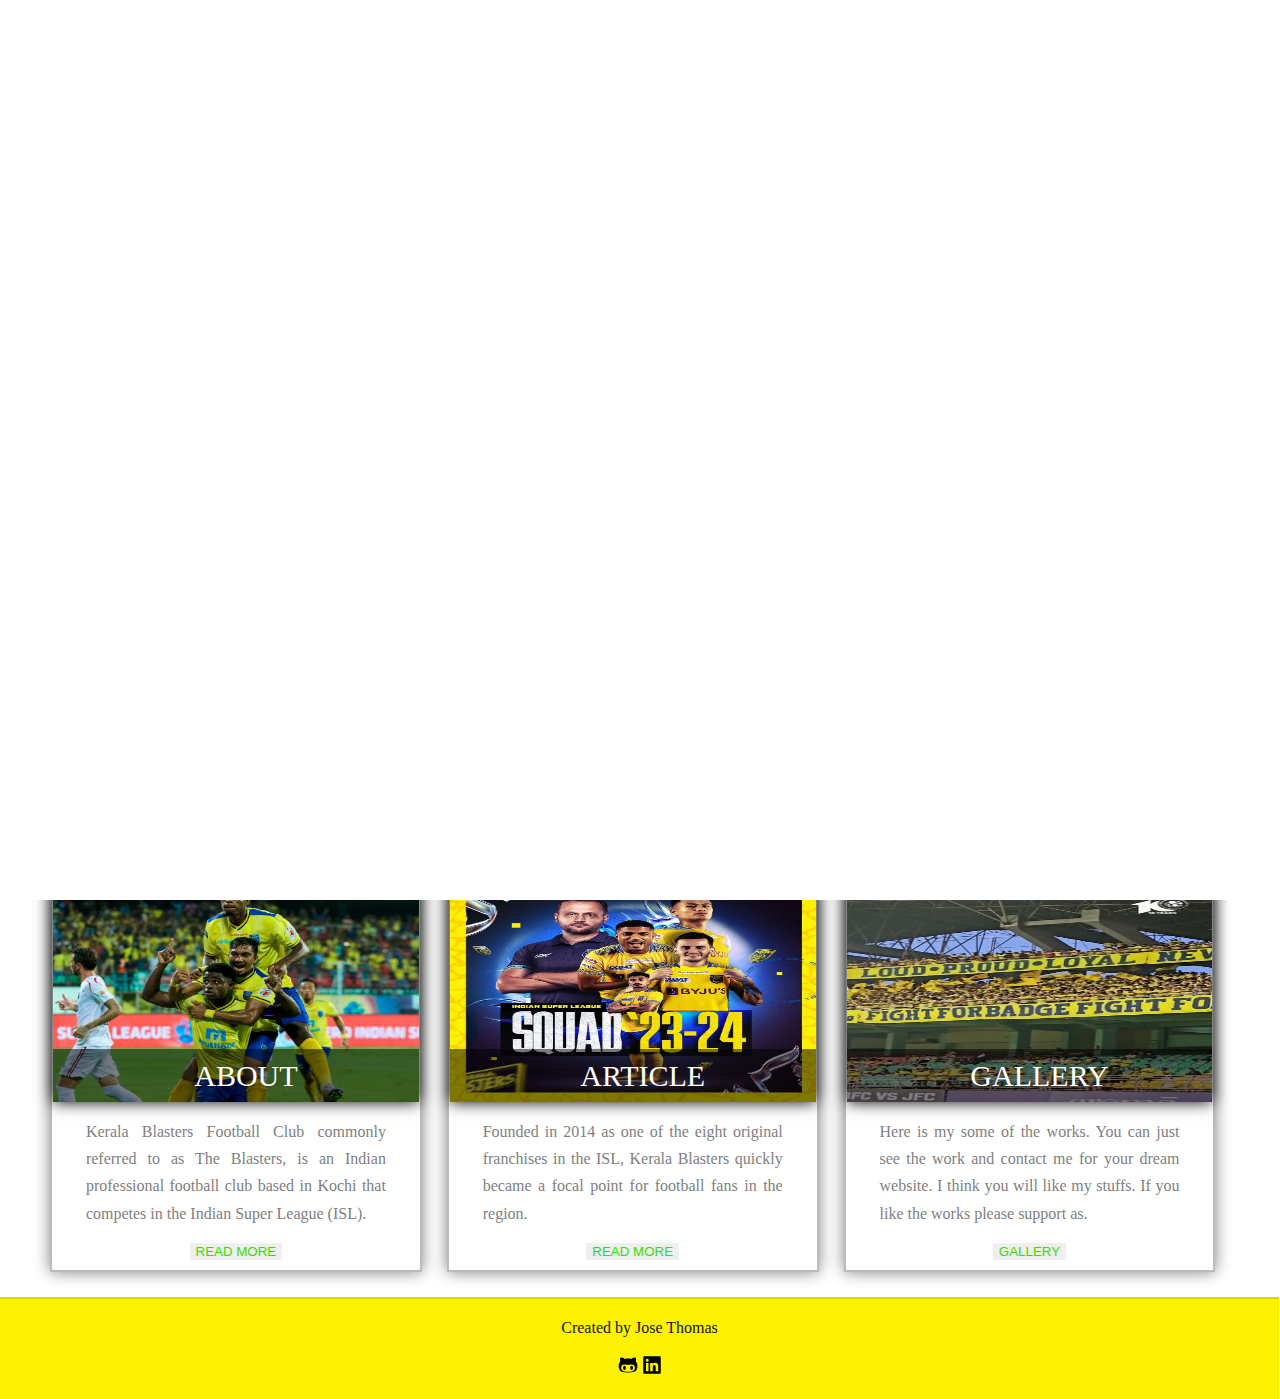
<file: index.html>
<html>
<head>
    <meta charset="UTF-8">
    <meta name="viewport" content="width=device-width, initial-scale=1.0">
<title>KBFC</title>
<link rel=stylesheet href="style.css">
<script src="https://cdnjs.cloudflare.com/ajax/libs/jquery/3.5.0/jquery.min.js"></script>
<script>
    if (/Android|webOS|iPhone|iPad|iPod|BlackBerry|IEMobile|Opera Mini/i.test(navigator.userAgent)) {
        window.location.href = "mobile.html";
    }
</script>
</head>
</head>
<body>

    <div class="loader_bg">
        <div class="loader"></div>
    </div> 
    
    <div class="bg">
    <img src="image/ashan.jpg">
    <img src="image/ashan2.jpg">
    <img src="image/ashan3.jpg">
    <img src="image/keralablasters_14020820_150410098.jpg">
    </div>

    <nav>

        <div class=header>
        <a href="index.html"><h1><font color=#fff>MANJAPPADA</font></h1></a>
        <div class=menu>
        <a id=nl href=index.html>home</a>
        <a class=nl href=about.html>about</a>
        <a class=nl href=article.html>article</a>
        <a class=nl href=gallery.html>gallery</a>
        <a class=nl href=share.html>lets chat</a>
        <a class=nl href=contact.html>contact</a>
        </div>
        </nav>
        <div class=foggy>
            <center>
                <h1 style="color: black; text-align: right; margin-right: 35px; margin-top: 18%; font-size:xx-large; opacity: 100%; font-weight: bold;">ആശാനും പിള്ളേരും എന്നും<br> ഡബിൾ സ്ട്രോംഗ് ആണ്.</h1>
            </center>
            </div>

            <div class=h2>
                <h3>WHAT WE DO!</h3>
                <p>The Manjappada website is the heart of the vibrant and enthusiastic community of Kerala Blasters Football Club supporters. Serving as a digital haven for passionate fans, it offers a comprehensive platform for accessing the latest team news, match analyses, player profiles, and exclusive insider content. The website is a thriving hub for engaging discussions, fan-driven initiatives, and a shared celebration of the team's victories and milestones. With its user-friendly interface and a deep sense of camaraderie, the Manjappada website unites fans from all walks of life, fostering a spirited and dynamic community that embodies the true essence of unwavering support for the Kerala Blasters.</p>
             </div>
             <div class=h3>
                <h3>MATCH&nbsp;DATES</h3>
                <marquee direction=up scrollamount=3 height=75%>
                <li>25/11/2023</li>
                <li>29/11/2023</li>
                <li>03/12/2023</li>
                <li>14/12/2023</li>
                <li>24/12/2023</li>
                <li>27/12/2023</li>
            </marquee>
        </div>
        </div> 

        <div style="height:525;padding:50;">
            <div class=box style="margin:25 0 0 0;">
            <div class=zoom>
            <img src="image/abt2.jpg">
            
            <center>
            <h4>about</h4>
            </center>
            </div>
            <p>Kerala Blasters Football Club commonly referred to as The Blasters, is an Indian professional football club based in Kochi that competes in the Indian Super League (ISL).</p>
            <center>
            <a href=about.html><button>read more</button></a>
            </div>
            
            <div class=box>
            <div class=zoom>
            <img src="image/art.jpg">
            
            <center>
            <h4>Article</h4>
            </center>
            </div>
            <p>Founded in 2014 as one of the eight original franchises in the ISL, Kerala Blasters quickly became a focal point for football fans in the region. </p>
            <center>
            <a href=article.html><button>read more</button></a>
            </div>
            
            <div class=box style="margin:25 0 0 0;">
            <div class=zoom>
            <img src="image/gal.jpg">
            
            <center>
            <h4>gallery</h4>
            </center>
            </div>
            <p>Here is my some of the works. You can just see the work and contact me for your dream website.
            I think you will like my stuffs. If you like the works please support as.</p>
            <center>
            <a href="gallery.html"><button>gallery</button></a>
            </div>
            
            </div>
            </div>
            

        <div class=footer>
            <center>
            Created by Jose Thomas<br><br>
            <a href="https://github.com/josethomas45"><img src="image/github-alt.svg" style="width: 20px;height:20px;"></a>
            <a href="https://www.instagram.com/jose_thomax/"><img src="image/linkedin (1).svg" style="width: 20px;height:20px;"></a>
            </div>
          
            <script src="https://cdnjs.cloudflare.com/ajax/libs/jquery/3.4.1/jquery.min.js"></script>
            <script>
                setTimeout(function(){
                    $('.loader_bg').fadeToggle();
                }, 1500);
            </script>


</body>
</html>
</file>
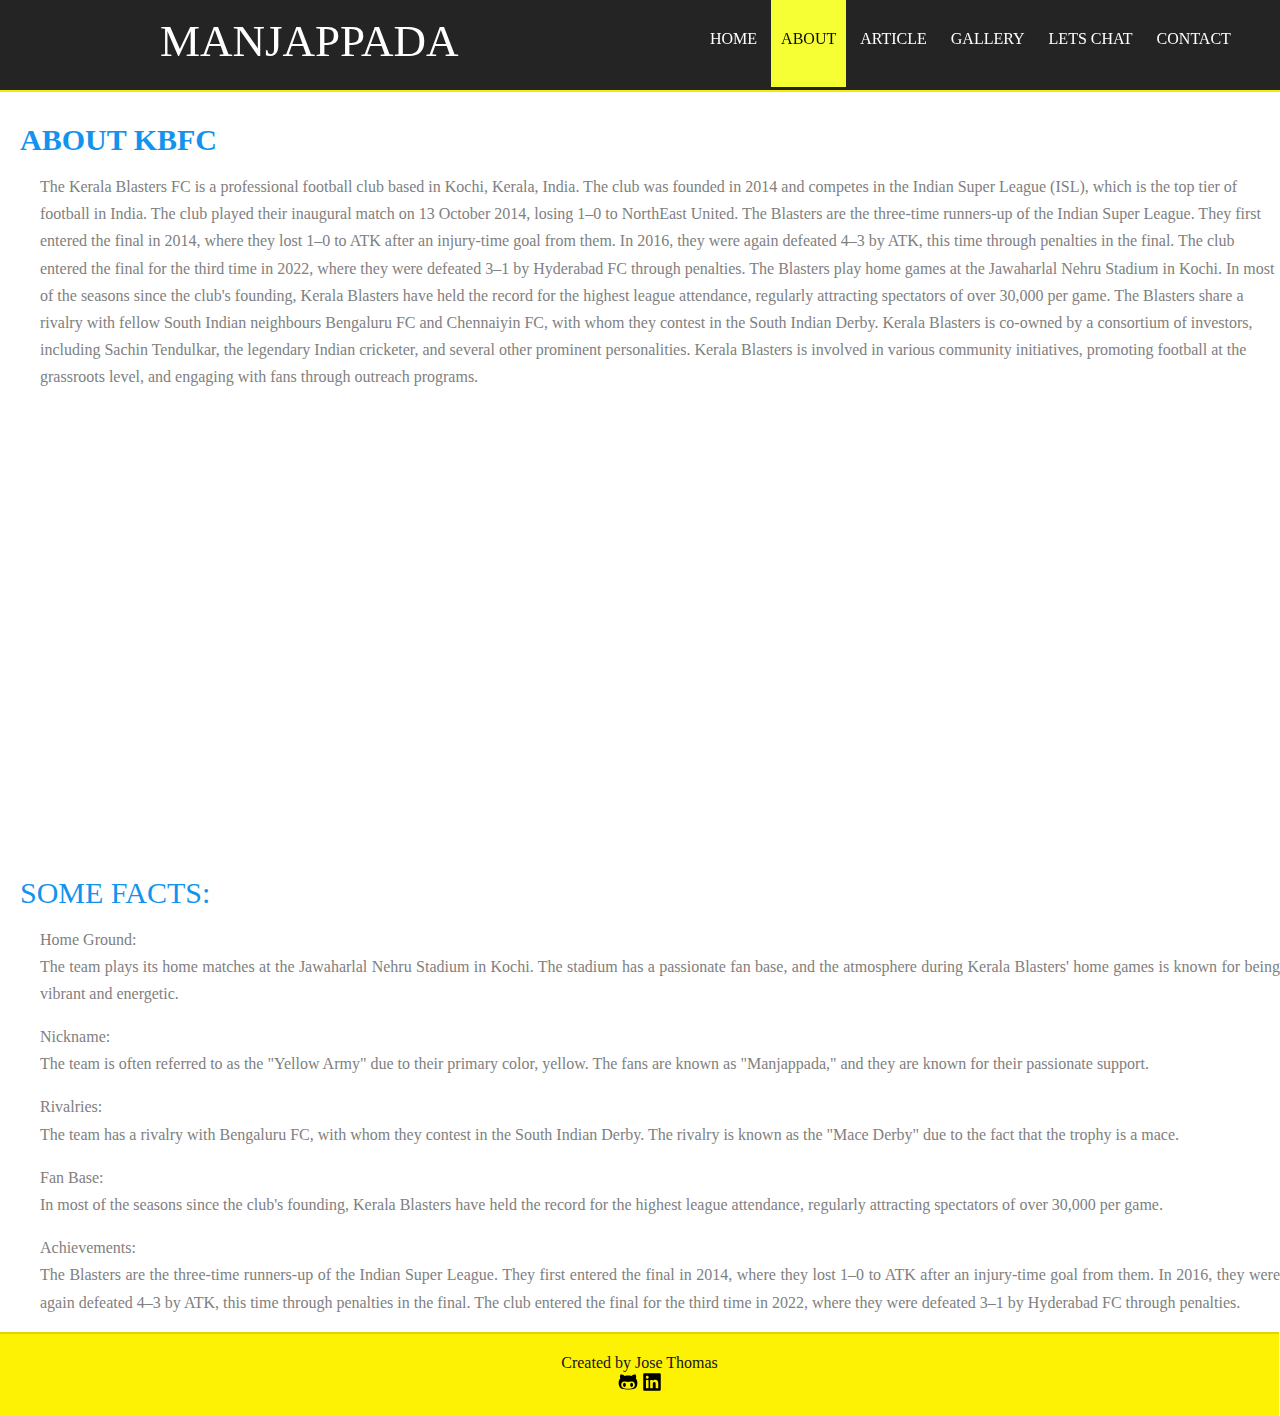
<file: about.html>
<html>
<head>
    <meta charset="UTF-8">
    <meta name="viewport" content="width=device-width, initial-scale=1.0">
<title>KBFC</title>
<link rel=stylesheet href="style.css">
<script src="https://cdnjs.cloudflare.com/ajax/libs/jquery/3.5.0/jquery.min.js"></script>
</head>
</head>
<body>
    

    <nav>

        <div class=header>
        <a href="index.html"><h1><font color=#fff>MANJAPPADA</font></h1></a>
        <div class=menu>
        <a class=nl href=index.html>home</a>
        <a id=nl href=about.html>about</a>
        <a class=nl href=article.html>article</a>
        <a class=nl href=gallery.html>gallery</a>
        <a class=nl href=share.html>lets chat</a>
        <a class=nl href=contact.html>contact</a>
        </div>
        </nav>
        <div class=carrier style"margin:100 auto;">
            <br><br><br><br><br><br>
            <h3 style="text-align: left; margin-left: 20px; font-weight: bold;">ABOUT KBFC</h3>
            <p style="text-align: left; margin-left: 40px;">The Kerala Blasters FC is a professional football club based in Kochi, Kerala, India. The club was founded in 2014 and competes in the Indian Super League (ISL), which is the top tier of football in India.
            The club played their inaugural match on 13 October 2014, losing 1–0 to NorthEast United. The Blasters are the three-time runners-up of the Indian Super League. They first entered the final in 2014, where they lost 1–0 to ATK after an injury-time goal from them. In 2016, they were again defeated 4–3 by ATK, this time through penalties in the final. The club entered the final for the third time in 2022, where they were defeated 3–1 by Hyderabad FC through penalties. The Blasters play home games at the Jawaharlal Nehru Stadium in Kochi. In most of the seasons since the club's founding, Kerala Blasters have held the record for the highest league attendance, regularly attracting spectators of over 30,000 per game. The Blasters share a rivalry with fellow South Indian neighbours Bengaluru FC and Chennaiyin FC, with whom they contest in the South Indian Derby.
            Kerala Blasters is co-owned by a consortium of investors, including Sachin Tendulkar, the legendary Indian cricketer, and several other prominent personalities.
            Kerala Blasters is involved in various community initiatives, promoting football at the grassroots level, and engaging with fans through outreach programs.
            </p><br><br>
            <center>
                <iframe width="800" height="400" src="https://www.youtube-nocookie.com/embed/BT8IBfsjAnc?si=5L76Im4-UV6o_1Er&amp;controls=0" title="YouTube video player" frameborder="0" allow="accelerometer; autoplay; clipboard-write; encrypted-media; gyroscope; picture-in-picture; web-share" allowfullscreen></iframe>
            </center><br>
            <h3 style="text-indent: 20px;">Some Facts:</h3>
            <p style="margin-left: 40px;"> Home Ground:<br> The team plays its home matches at the Jawaharlal Nehru Stadium in Kochi. The stadium has a passionate fan base, and the atmosphere during Kerala Blasters' home games is known for being vibrant and energetic.</p>
            <p style="margin-left: 40px;"> Nickname:<br> The team is often referred to as the "Yellow Army" due to their primary color, yellow. The fans are known as "Manjappada," and they are known for their passionate support.</p>
            <p style="margin-left: 40px;"> Rivalries:<br> The team has a rivalry with Bengaluru FC, with whom they contest in the South Indian Derby. The rivalry is known as the "Mace Derby" due to the fact that the trophy is a mace.</p>
            <p style="margin-left: 40px;"> Fan Base:<br> In most of the seasons since the club's founding, Kerala Blasters have held the record for the highest league attendance, regularly attracting spectators of over 30,000 per game.</p>
            <p style="margin-left: 40px;"> Achievements:<br> The Blasters are the three-time runners-up of the Indian Super League. They first entered the final in 2014, where they lost 1–0 to ATK after an injury-time goal from them. In 2016, they were again defeated 4–3 by ATK, this time through penalties in the final. The club entered the final for the third time in 2022, where they were defeated 3–1 by Hyderabad FC through penalties.</p>
            
            
        </div>
            
        <div class=footer>
            <center>
            Created by Jose Thomas<br>
            <a href="https://github.com/josethomas45"><img src="image/github-alt.svg" style="width: 20px;height:20px;"></a>
            <a href="https://www.instagram.com/jose_thomax/"><img src="image/linkedin (1).svg" style="width: 20px;height:20px;"></a>
            </div>
            


</body>














</html>
</file>
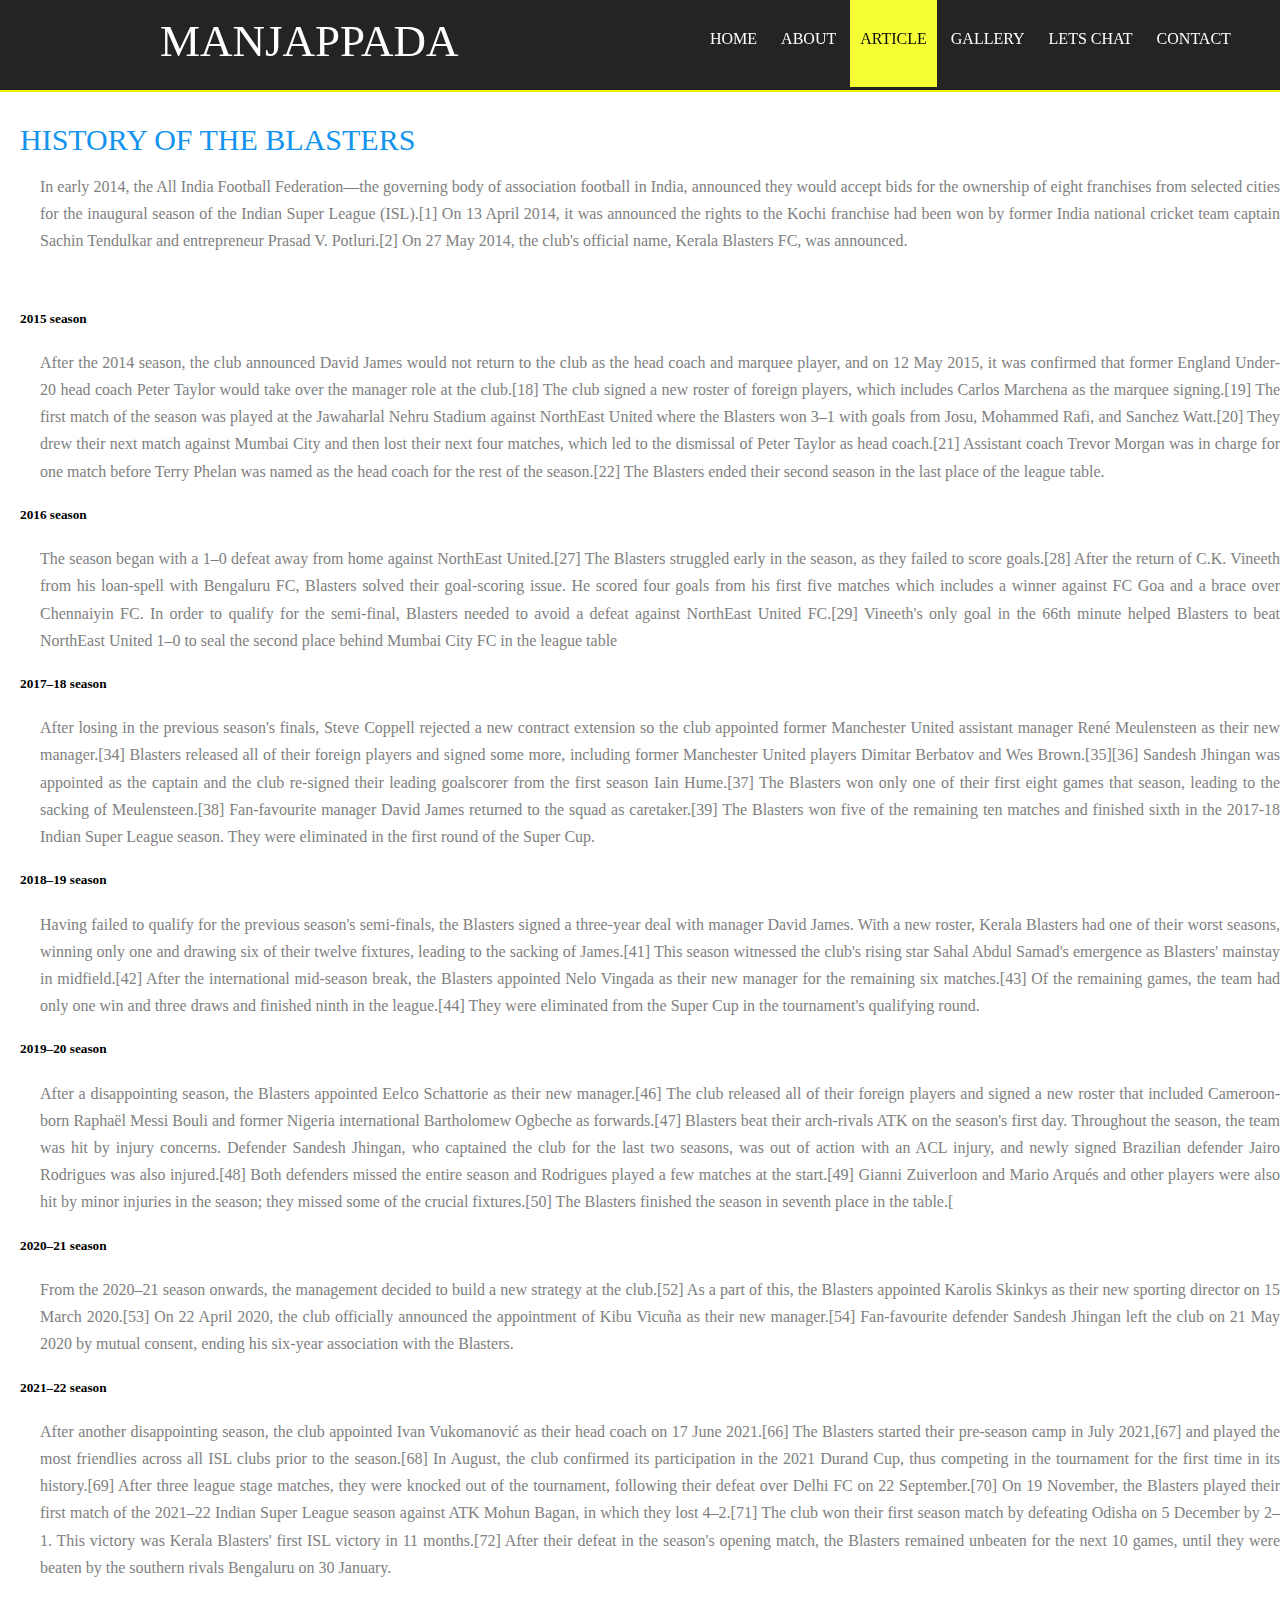
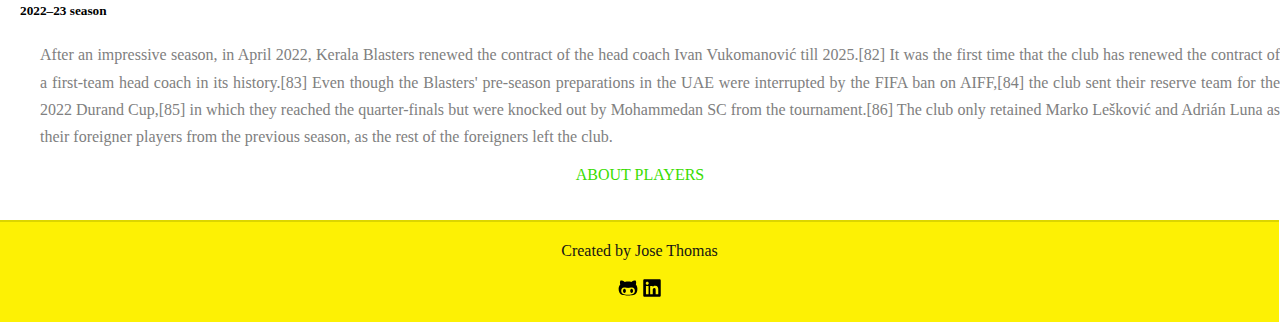
<file: article.html>
<html>
<head>
    <meta charset="UTF-8">
    <meta name="viewport" content="width=device-width, initial-scale=1.0">
<title>KBFC</title>
<link rel=stylesheet href="style.css">
<script src="https://cdnjs.cloudflare.com/ajax/libs/jquery/3.5.0/jquery.min.js"></script>
</head>
</head>
<body>

    <nav>

        <div class=header>
        <a href="index.html"><h1><font color=#fff>MANJAPPADA</font></h1></a>
        <div class=menu>
        <a class=nl href=index.html>home</a>
        <a class=nl href=about.html>about</a>
        <a id=nl href=article.html>article</a>
        <a class=nl href=gallery.html>gallery</a>
        <a class=nl href=share.html>lets chat</a>
        <a class=nl href=contact.html>contact</a>
        </div>
        </nav>
        <div class=carrier style"margin:100 auto;">
            <br><br><br><br><br><br>
            <h3 style="padding-left: 20px;">History of the Blasters</h3>
            <p style="padding-left: 40px;">In early 2014, the All India Football Federation—the governing body of association football in India, announced they would accept bids for the ownership of eight franchises from selected cities for the inaugural season of the Indian Super League (ISL).[1] On 13 April 2014, it was announced the rights to the Kochi franchise had been won by former India national cricket team captain Sachin Tendulkar and entrepreneur Prasad V. Potluri.[2] On 27 May 2014, the club's official name, Kerala Blasters FC, was announced.</p><br>
            <h5  style="padding-left: 20px;">2015 season</h5>
            <p style="padding-left: 40px;">After the 2014 season, the club announced David James would not return to the club as the head coach and marquee player, and on 12 May 2015, it was confirmed that former England Under-20 head coach Peter Taylor would take over the manager role at the club.[18] The club signed a new roster of foreign players, which includes Carlos Marchena as the marquee signing.[19]

                The first match of the season was played at the Jawaharlal Nehru Stadium against NorthEast United where the Blasters won 3–1 with goals from Josu, Mohammed Rafi, and Sanchez Watt.[20] They drew their next match against Mumbai City and then lost their next four matches, which led to the dismissal of Peter Taylor as head coach.[21] Assistant coach Trevor Morgan was in charge for one match before Terry Phelan was named as the head coach for the rest of the season.[22] The Blasters ended their second season in the last place of the league table.</p>
            <h5 style="padding-left: 20px;">2016 season</h5>
            <p style="padding-left: 40px;">The season began with a 1–0 defeat away from home against NorthEast United.[27] The Blasters struggled early in the season, as they failed to score goals.[28] After the return of C.K. Vineeth from his loan-spell with Bengaluru FC, Blasters solved their goal-scoring issue. He scored four goals from his first five matches which includes a winner against FC Goa and a brace over Chennaiyin FC. In order to qualify for the semi-final, Blasters needed to avoid a defeat against NorthEast United FC.[29] Vineeth's only goal in the 66th minute helped Blasters to beat NorthEast United 1–0 to seal the second place behind Mumbai City FC in the league table</p>
            
            <h5 style="padding-left: 20px;">2017–18 season</h5>
            <p style="padding-left: 40px;">After losing in the previous season's finals, Steve Coppell rejected a new contract extension so the club appointed former Manchester United assistant manager René Meulensteen as their new manager.[34] Blasters released all of their foreign players and signed some more, including former Manchester United players Dimitar Berbatov and Wes Brown.[35][36] Sandesh Jhingan was appointed as the captain and the club re-signed their leading goalscorer from the first season Iain Hume.[37] The Blasters won only one of their first eight games that season, leading to the sacking of Meulensteen.[38] Fan-favourite manager David James returned to the squad as caretaker.[39] The Blasters won five of the remaining ten matches and finished sixth in the 2017-18 Indian Super League season. They were eliminated in the first round of the Super Cup.</p>

            <h5 style="padding-left: 20px;">2018–19 season</h5>
            <p style="padding-left: 40px;">Having failed to qualify for the previous season's semi-finals, the Blasters signed a three-year deal with manager David James. With a new roster, Kerala Blasters had one of their worst seasons, winning only one and drawing six of their twelve fixtures, leading to the sacking of James.[41] This season witnessed the club's rising star Sahal Abdul Samad's emergence as Blasters' mainstay in midfield.[42] After the international mid-season break, the Blasters appointed Nelo Vingada as their new manager for the remaining six matches.[43] Of the remaining games, the team had only one win and three draws and finished ninth in the league.[44] They were eliminated from the Super Cup in the tournament's qualifying round.</p>

            <h5 style="padding-left: 20px;">2019–20 season</h5>
            <p style="padding-left: 40px;">After a disappointing season, the Blasters appointed Eelco Schattorie as their new manager.[46] The club released all of their foreign players and signed a new roster that included Cameroon-born Raphaël Messi Bouli and former Nigeria international Bartholomew Ogbeche as forwards.[47] Blasters beat their arch-rivals ATK on the season's first day. Throughout the season, the team was hit by injury concerns. Defender Sandesh Jhingan, who captained the club for the last two seasons, was out of action with an ACL injury, and newly signed Brazilian defender Jairo Rodrigues was also injured.[48] Both defenders missed the entire season and Rodrigues played a few matches at the start.[49] Gianni Zuiverloon and Mario Arqués and other players were also hit by minor injuries in the season; they missed some of the crucial fixtures.[50] The Blasters finished the season in seventh place in the table.[</p>

            <h5 style="padding-left: 20px;">2020–21 season</h5>
            <p style="padding-left: 40px;">From the 2020–21 season onwards, the management decided to build a new strategy at the club.[52] As a part of this, the Blasters appointed Karolis Skinkys as their new sporting director on 15 March 2020.[53] On 22 April 2020, the club officially announced the appointment of Kibu Vicuña as their new manager.[54] Fan-favourite defender Sandesh Jhingan left the club on 21 May 2020 by mutual consent, ending his six-year association with the Blasters.</p>

            <h5 style="padding-left: 20px;">2021–22 season</h5>
            <p style="padding-left: 40px;">After another disappointing season, the club appointed Ivan Vukomanović as their head coach on 17 June 2021.[66] The Blasters started their pre-season camp in July 2021,[67] and played the most friendlies across all ISL clubs prior to the season.[68] In August, the club confirmed its participation in the 2021 Durand Cup, thus competing in the tournament for the first time in its history.[69] After three league stage matches, they were knocked out of the tournament, following their defeat over Delhi FC on 22 September.[70] On 19 November, the Blasters played their first match of the 2021–22 Indian Super League season against ATK Mohun Bagan, in which they lost 4–2.[71] The club won their first season match by defeating Odisha on 5 December by 2–1. This victory was Kerala Blasters' first ISL victory in 11 months.[72] After their defeat in the season's opening match, the Blasters remained unbeaten for the next 10 games, until they were beaten by the southern rivals Bengaluru on 30 January.</p>

            <h5 style="padding-left: 20px;">2022–23 season</h5>
            <p style="padding-left: 40px;">After an impressive season, in April 2022, Kerala Blasters renewed the contract of the head coach Ivan Vukomanović till 2025.[82] It was the first time that the club has renewed the contract of a first-team head coach in its history.[83] Even though the Blasters' pre-season preparations in the UAE were interrupted by the FIFA ban on AIFF,[84] the club sent their reserve team for the 2022 Durand Cup,[85] in which they reached the quarter-finals but were knocked out by Mohammedan SC from the tournament.[86] The club only retained Marko Lešković and Adrián Luna as their foreigner players from the previous season, as the rest of the foreigners left the club.</p>

            <center><a href="https://en.wikipedia.org/wiki/Kerala_Blasters_FC#Players" target="_blank">ABOUT players</a></center><br><br>
            </div>
             

        <div class=footer>
            <center>
            Created by Jose Thomas<br><br>
            <a href="https://github.com/josethomas45"><img src="image/github-alt.svg" style="width: 20px;height:20px;"></a>
            <a href="https://www.instagram.com/jose_thomax/"><img src="image/linkedin (1).svg" style="width: 20px;height:20px;"></a>
            </div>
            


</body>














</html>
</file>
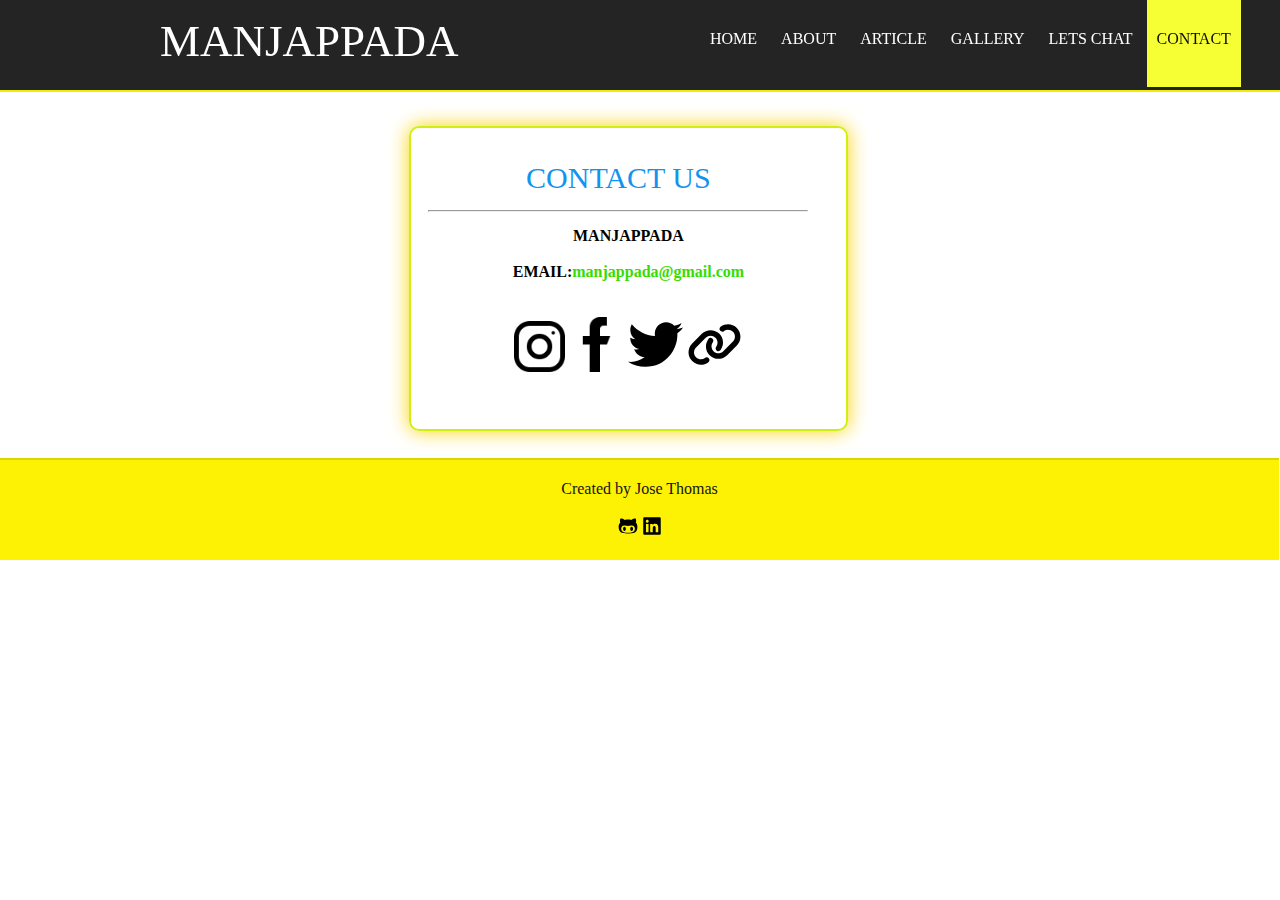
<file: contact.html>
<html>
<head>
    <meta charset="UTF-8">
    <meta name="viewport" content="width=device-width, initial-scale=1.0">
<title>KBFC</title>
<link rel=stylesheet href="style.css">
<script src="https://cdnjs.cloudflare.com/ajax/libs/jquery/3.5.0/jquery.min.js"></script>
</head>
</head>
<body>

    <nav>

        <div class=header>
        <a href="index.html"><h1><font color=#fff>MANJAPPADA</font></h1></a>
        <div class=menu>
        <a class=nl href=index.html>home</a>
        <a class=nl href=about.html>about</a>
        <a class=nl href=article.html>article</a>
        <a class=nl href=gallery.html>gallery</a>
        <a class=nl href=share.html>lets chat</a>
        <a id=nl href=contact.html>contact</a>
        </div>
        </nav>
        
        <br><br><br><br><br><br><br>
        <center>
            <div class=carrier style="margin:0 0 0 400;height:300;">
                <div class=boxc><center>
                    <h3>contact us<hr></h3>
                    <b>
                        MANJAPPADA
                        <br><br>
                        EMAIL:<a href=mailto:codee1045@gmail.com>Manjappada@gmail.com</a><br>
                        <br><br>
                        <a href="https://www.instagram.com/keralablasters/"><img src="image/instagram.png" style="width:51px;height:51px;"></a>
                        <a href="https://www.facebook.com/keralablasters/"><img src="image/facebook.png" style="width:55px;height:55px;"></a>
                        <a href="https://twitter.com/KeralaBlasters"><img src="image/twitter.svg" style="width:55px;height:55px;"></a>
                        <a href="https://keralablastersfc.in/"><img src="image/link-solid.svg" style="width:55px;height:55px;"></a><br><br>
                        <br>
                    </b>
                    </div>
                </div>
        </center>
        </center>
        <div class=footer>
            <center>
            Created by Jose Thomas<br><br>
            <a href="https://github.com/josethomas45"><img src="image/github-alt.svg" style="width: 20px;height:20px;"></a>
            <a href="https://www.instagram.com/jose_thomax/"><img src="image/linkedin (1).svg" style="width: 20px;height:20px;"></a>
            </div>
            


</body>














</html>
</file>
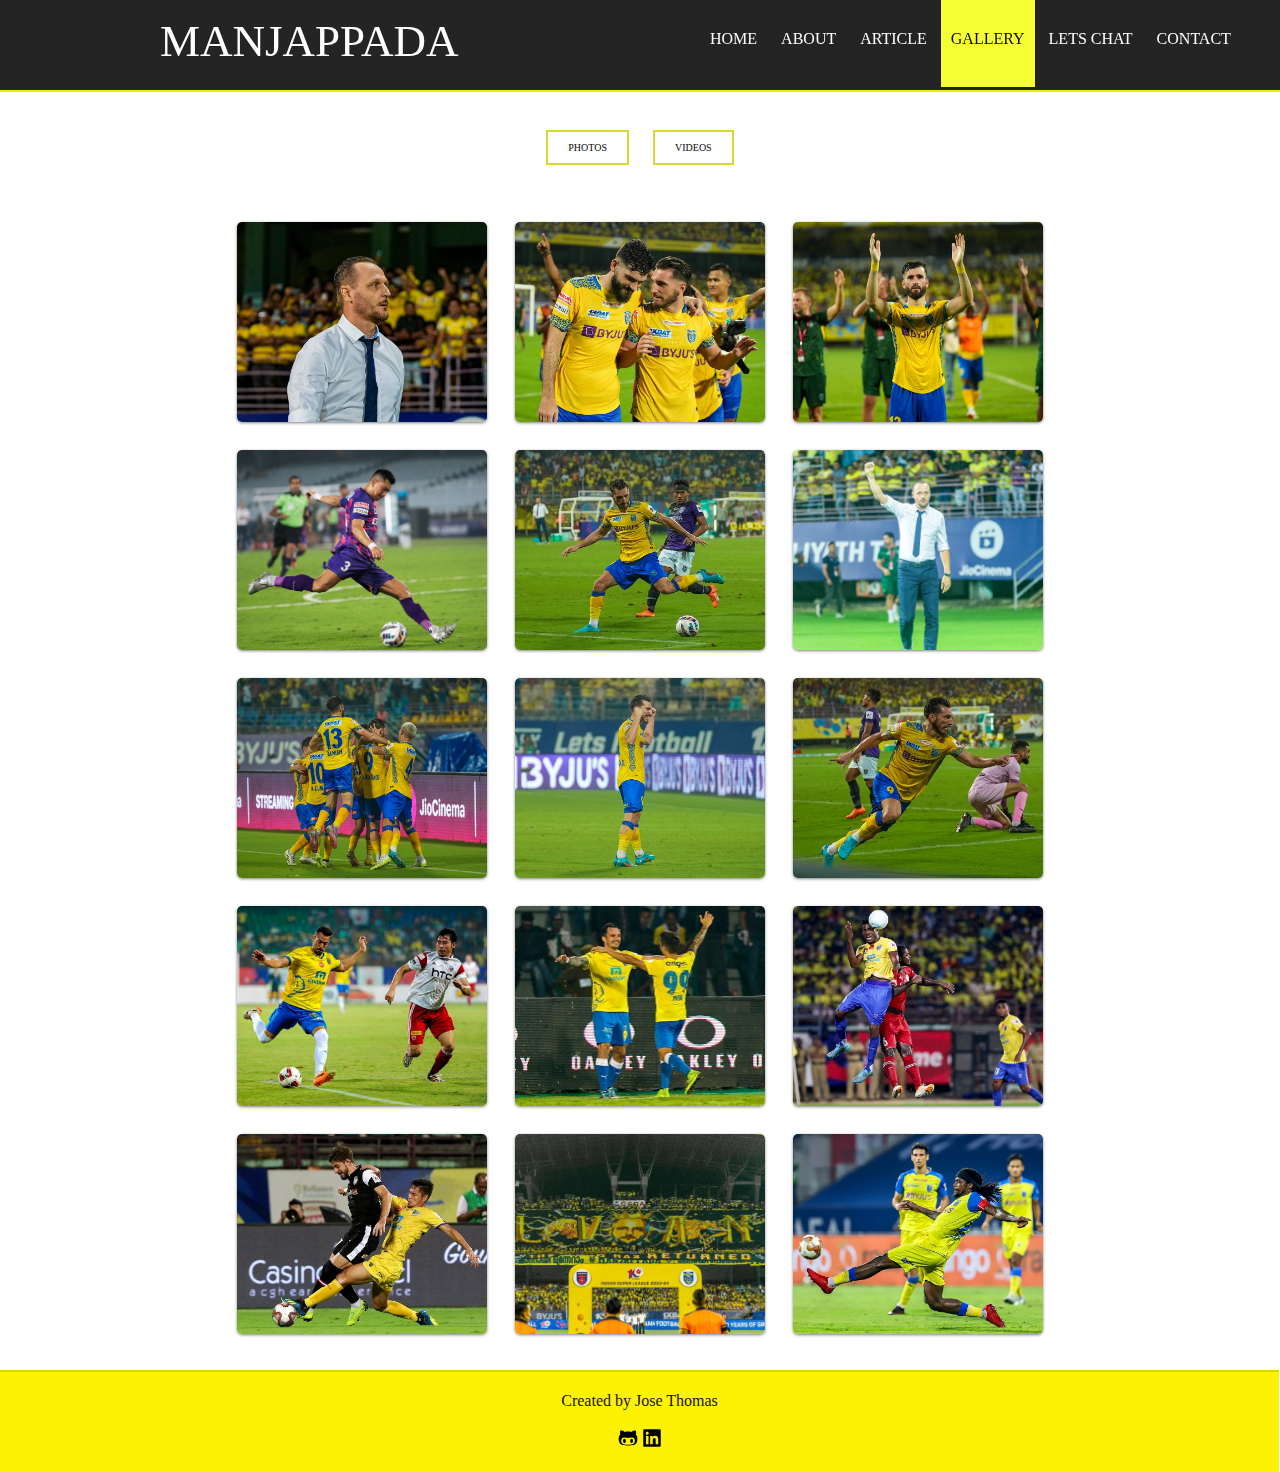
<file: gallery.html>
<html>
<head>
    <meta charset="UTF-8">
    <meta name="viewport" content="width=device-width, initial-scale=1.0">
<title>KBFC</title>
<link rel=stylesheet href="style.css">
<script src="https://cdnjs.cloudflare.com/ajax/libs/jquery/3.5.0/jquery.min.js"></script>
</head>
</head>
<body>

    <nav>

        <div class=header>
        <a href="index.html"><h1><font color=#fff>MANJAPPADA</font></h1></a>
        <div class=menu>
        <a class=nl href=index.html>home</a>
        <a class=nl href=about.html>about</a>
        <a class=nl href=article.html>article</a>
        <a id=nl href=gallery.html>gallery</a>
        <a class=nl href=share.html>lets chat</a>
        <a class=nl href=contact.html>contact</a>
        </div>
        </nav>

        <div class="container12">
            <a href=gallery.html><button class="btn btn1">PHOTOS</button></a>
            <a href=gallery2.html><button class="btn btn1">VIDEOS</button></a>
          </div>
       
        <div class="gallery_div">
            <img src="image/keralablasters_14020820_150410098.jpg">
            <img src="image/keralablasters_14020820_150247755.jpg">
            <img src="image/keralablasters_14020820_150247794.jpg">
            <br>
            <img src="image/keralablasters_14020820_150318188.jpg">
            <img src="image/keralablasters_14020820_150335433.jpg">
            <img src="image/keralablasters_14020820_150354561.jpg">
            <br>
            <img src="image/keralablasters_14020820_150335465.jpg">
            <img src="image/keralablasters_14020820_150335478.jpg">
            <img src="image/keralablasters_14020820_150335450.jpg">
            <br>
            <img src="image/keralablasters_14020820_155758887.jpg">
            <img src="image/keralablasters_14020820_155758907.jpg">
            <img src="image/keralablasters_14020820_155758918.jpg">
            <br>
            <img src="image/keralablasters_14020820_155758942.jpg">
            <img src="image/abt.jpg">
            <img src="image/keralablasters_14020820_155758963.jpg">
            <br>
            </div>

        <div class=footer>
            <center>
            Created by Jose Thomas<br><br>
            <a href="https://github.com/josethomas45"><img src="image/github-alt.svg" style="width: 20px;height:20px;"></a>
            <a href="https://www.instagram.com/jose_thomax/"><img src="image/linkedin (1).svg" style="width: 20px;height:20px;"></a>
            </div>
            


</body>














</html>
</file>
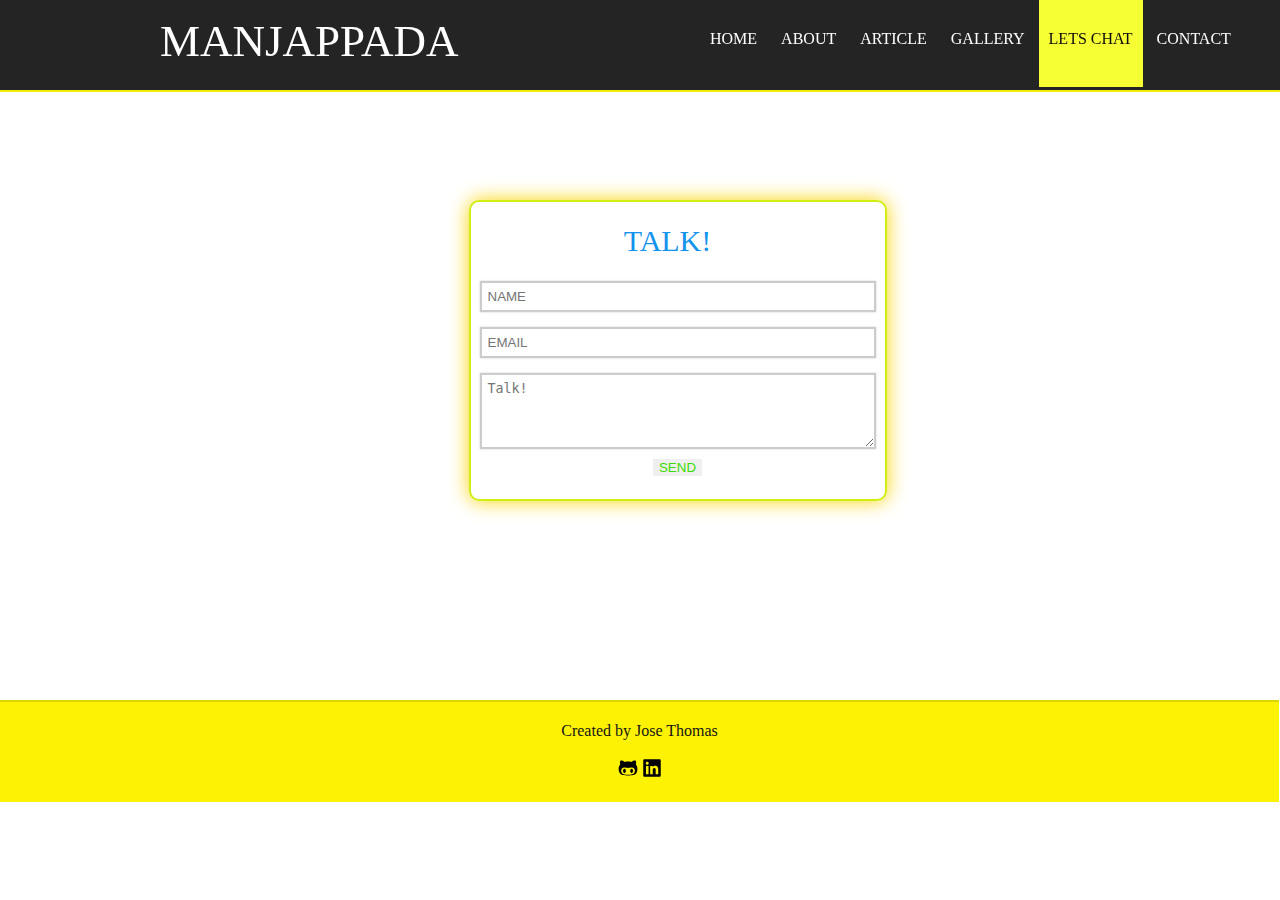
<file: share.html>
<html>
<head>
    <meta charset="UTF-8">
    <meta name="viewport" content="width=device-width, initial-scale=1.0">
<title>KBFC</title>
<link rel=stylesheet href="style.css">
<script src="https://cdnjs.cloudflare.com/ajax/libs/jquery/3.5.0/jquery.min.js"></script>
</head>
</head>
<body>

    <nav>

        <div class=header>
        <a href="index.html"><h1><font color=#fff>MANJAPPADA</font></h1></a>
        <div class=menu>
        <a class=nl href=index.html>home</a>
        <a class=nl href=about.html>about</a>
        <a class=nl href=article.html>article</a>
        <a class=nl href=gallery.html>gallery</a>
        <a id=nl href=share.html>lets chat</a>
        <a class=nl href=contact.html>contact</a>
        </div>
        </nav>
        
        <div class=carrier style="margin:200 auto;height:300; width: 350;">
            <div class=boxc><center>
            <h3>TALK!</h3><br>
            <form method="post" action="share.php">
            <input placeholder="NAME" required>
            <input placeholder="EMAIL" required>
            <textarea rows=4 cols=18 placeholder="Talk!" required></textarea>
            <button>send</button>
            </form>
            </div>
            </div>

        <div class=footer>
            <center>
            Created by Jose Thomas<br><br>
            <a href="https://github.com/josethomas45"><img src="image/github-alt.svg" style="width: 20px;height:20px;"></a>
            <a href="https://www.instagram.com/jose_thomax/"><img src="image/linkedin (1).svg" style="width: 20px;height:20px;"></a>
            </div>
            


</body>














</html>
</file>
<file: style.css>
body{
font-family:urw gothic l;
margin:0;
}
.bg,.bg img{
    width:100%;
    height:580;
    image-top:0;
    }
    .bg img{
        position:absolute;
        -moz-animation:fade 12s ease infinite;
        animation:fade 12s ease infinite;
        }
        @keyframes fade{
        .bg img {
            17% {
                opacity: 1;
            }
        }
        17%{opacity:1;}
        25%{opacity:0;}
        92%{opacity:0;}
        100%{opacity:1;}
        }
        .bg img:nth-of-type(1){
            -moz-animation-delay: 9s;
            animation-delay: 9s; /* added for compatibility */
        }
        .bg img:nth-of-type(2){
            -moz-animation-delay:6s;
            animation-delay:6s;
        }
        .bg img:nth-of-type(3){
            -moz-animation-delay: 3s;
            animation-delay: 3s;
        }
        .bg img:nth-of-type(4){
            -moz-animation-delay:0s;
            animation-delay:0s; /* added for compatibility */
        }
        .bg img:nth-of-type(5){
            -moz-animation-delay: 0s;
            animation-delay: 0s; /* added for compatibility */
        }
        .bg img:nth-of-type(6){
            -moz-animation-delay: 0s;
            animation-delay: 0s;
        }
        .foggy{
            width:100%;
            height:500;
            position:absolute;
            top:80;
            opacity: 0.6;
            background:rgba(246, 234, 4, 0.726);
            }
            nav{
            z-index:100;
            width:100%;
            height:90;
            position:fixed;
            top:0;
            opacity: 3;
            background:rgba(12, 12, 12, 0.9);
            border-bottom:solid 2px #f1ed06;
            }
            .menu{
                float:right;
                width:560;
                position:absolute;
                top:30;
                right:20;
                }
                .nl,#nl{
                text-transform:uppercase;
                font-weight: 500;
                color:#fff;
                padding:40 10;
                margin:0;
                }
                .nl:hover,#nl{
                    transition: width 3s, height 3s, background-color 1s;
                    border-radius: 0%;
                    background:rgb(245, 255, 51);
                    color:#0c0c0c;
                    }
                    .header{
                        width:75%;
                        height:100;
                        margin:auto;
                        }
                        .h1,.h2,.h3{
                            float:left;
                            width:21%;
                            height:200;
                            padding:0 2% 0 2%;
                            margin:2% 0 3%;
                            }
                            .h2{
                            width:65%;
                            border-left:solid 2px #bbb;
                            border-right:solid 2px #bbb;
                            }
                            h1,h2,h3,h4{
                            text-transform:uppercase;
                            font:lighter 30px urw gothic l;
                            color:#fff;
                            padding:0;
                            margin:0;
                            }
                            h1{
                            font-size:45px;
                            padding:15 0;
                            }
                            h2{
                            font-size:55px;
                            margin:10% 0;
                            }
                            h3{
                            padding:15 20 0 0;
                            color:#1293ee;
                            }

                            .gallery_div{
                                padding:20px;
                                text-align:center;
                                margin-top: 15px;
                                }
                                
                                .gallery_div img{
                                width:250px;
                                height:200px;
                                transition:all 500ms ease;
                                box-shadow:0px 1px 3px rgba(0,0,0,0.5);
                                margin:12px;
                                border-radius:5px;
                                object-fit:cover;
                                }
                                .gallery_div img:hover{
                                width:400px;
                                height:350px;
                                }

                                        a,button,img{
                                            text-transform:uppercase;
                                            text-decoration:none;
                                            border:none;
                                            color:#39dc00;
                                            transition: all 0.3s ease;
                                            -moz-transition: all .5s ease;
                                            }
                                            a:hover{
                                            color:green;
                                            }
                                            .box{
                                                float:left;
                                                width:31%;
                                                padding:1 1 10 1;
                                                margin:25;
                                                border:solid 2px #bbb;
                                                background:#fff;
                                                box-shadow:0 0 15px gray;
                                                }
                                                .box:hover{
                                                    border:solid 2px #dcd800;
                                                    }
                                                    .box p{
                                                    padding:0 9%;
                                                    }
                                                    .zoom,.zoom img{
                                                        width:100%;
                                                        height:230;
                                                        overflow:hidden;
                                                        box-shadow:0 0 15px black;
                                                        }
                                                        .zoom img:hover{
                                                            s
                                                            .gallery_div img:hover{
                                                                width: 400px;
                                                                height: 350px;
                                                                transition: all 1s ease;
                                                            }
                                                        -moz-transform:scale(1);
                                                        transform:scale(2);
                                                        }
                                                        .zoom h4{
                                                        width:100%;
                                                        text-transform:uppercase;
                                                        padding:10;
                                                        position:relative;
                                                        top:-53;
                                                        background:rgba(0,0,0,0.5);
                                                        }
                                                        .footer{
                                                            float:left;
                                                            width:96.8%;
                                                            padding:20;
                                                            border-top:solid 2px #dcd500;
                                                            background: rgb(253, 241, 4);
                                                            color:#151414;
                                                            }
                                                        .a1{
                                                            float:left;
                                                            width:31%;
                                                            padding:1%;
                                                            }
                                                            .a2{
                                                            float:right;
                                                            width:65%;
                                                            padding:1%;
                                                            }
                                                            p,li{
                                                            text-align:justify;
                                                            line-height:1.7;
                                                            color:gray;
                                                            }
                                                            input,textarea{
                                                            width:99%;
                                                            padding:6;
                                                            margin:5 0 10;
                                                            border:solid 2px #ccc;
                                                            box-shadow:0 0 2px #ccc;
                                                            }
                                                            input:hover,input:focus,textarea:hover,textarea:focus{
                                                            border:solid 1px #1293ee;
                                                            }
                                                            .boxc{
                                                                margin: 200 0 0 0;
                                                                text-align: center;
                                                                float:left;
                                                                width:400;
                                                                padding:2%;
                                                                margin:0 1% 3% 1%;
                                                                border:solid 2px #d1ee12;
                                                                border-radius:10px;
                                                                box-shadow:0 0 20px rgb(249, 212, 3)
                                                                }
                                                                .boxc a{
                                                                text-transform:lowercase;
                                                                }
                                                                .boxc1{
                                                                float:left;
                                                                width:26.5%;
                                                                padding:2%;
                                                                margin:0 1% 3% 1%;
                                                                border:solid 2px #eeea12;
                                                                border-radius:10px;
                                                                box-shadow:0 0 20px rgb(231, 231, 7);
                                                                }
                                                                .boxc1 img{
                                                                box-shadow:0 0 5px rgb(18, 18, 18);
                                                                height:30%;
                                                                width:100%;
                                                                }
                                                                .loader_bg{
                                                                    position: fixed;
                                                                    z-index: 999999;
                                                                    background: #fff;
                                                                    width: 100%;
                                                                    height: 100%;
                                                                }
                                                                .loader{
                                                                    border: 0 soild transparent;
                                                                    border-radius: 50%;
                                                                    width: 150px;
                                                                    height: 150px;
                                                                    position: absolute;
                                                                    top: calc(50vh - 75px);
                                                                    left: calc(50vw - 75px);
                                                                }
                                                                .loader:before, .loader:after{
                                                                    content: '';
                                                                    border: 1em solid #ffeb33;
                                                                    border-radius: 50%;
                                                                    width: inherit;
                                                                    height: inherit;
                                                                    position: absolute;
                                                                    top: 0;
                                                                    left: 0;
                                                                    animation: loader 2s linear infinite;
                                                                    opacity: 0;
                                                                }
                                                                .loader:before{
                                                                    animation-delay: 1s;
                                                                }
                                                                @keyframes loader{
                                                                    0%{
                                                                        transform: scale(0);
                                                                        opacity: 0;
                                                                    }
                                                                    50%{
                                                                        opacity: 1;
                                                                    }
                                                                    100%{
                                                                        transform: scale(1);
                                                                        opacity: 0;
                                                                    }
                                                                }

                                                                .container12{
                                                                    text-align: center;
                                                                    margin-top: 120px;
                                                                  }
                                                                  .btn{
                                                                    border: 2px solid rgb(219, 216, 52);
                                                                    background: none;
                                                                    padding: 10px 20px;
                                                                    font-size: 10px;
                                                                    font-family: "montserrat";
                                                                    cursor: pointer;
                                                                    margin: 10px;
                                                                    transition: 0.8s;
                                                                    position: relative;
                                                                    overflow: hidden;
                                                                  }
                                                                  .btn1,.btn2{
                                                                    color: rgb(11, 11, 10);
                                                                  }
                                                                  .btn3,.btn4{
                                                                    color: #fff;
                                                                  }
                                                                  .btn1:hover,.btn2:hover{
                                                                    color: #fff;
                                                                  }
                                                                  .btn3:hover,.btn4:hover{
                                                                    color: rgb(219, 216, 52);
                                                                  }
                                                                  .btn::before{
                                                                    content: "";
                                                                    position: absolute;
                                                                    left: 0;
                                                                    width: 100%;
                                                                    height: 0%;
                                                                    background: #dbcd34;
                                                                    z-index: -1;
                                                                    transition: 0.8s;
                                                                  }
                                                                  .btn1::before,.btn3::before{
                                                                    top: 0;
                                                                    border-radius: 0 0 50% 50%;
                                                                  }
                                                                  .btn2::before,.btn4::before{
                                                                    bottom: 0;
                                                                    border-radius: 50% 50% 0 0;
                                                                  }
                                                                  .btn3::before,.btn4::before{
                                                                    height: 180%;
                                                                  }
                                                                  .btn1:hover::before,.btn2:hover::before{
                                                                    height: 180%;
                                                                  }
                                                                  .btn3:hover::before,.btn4:hover::before{
                                                                    height: 0%;
                                                                  }
</file>
